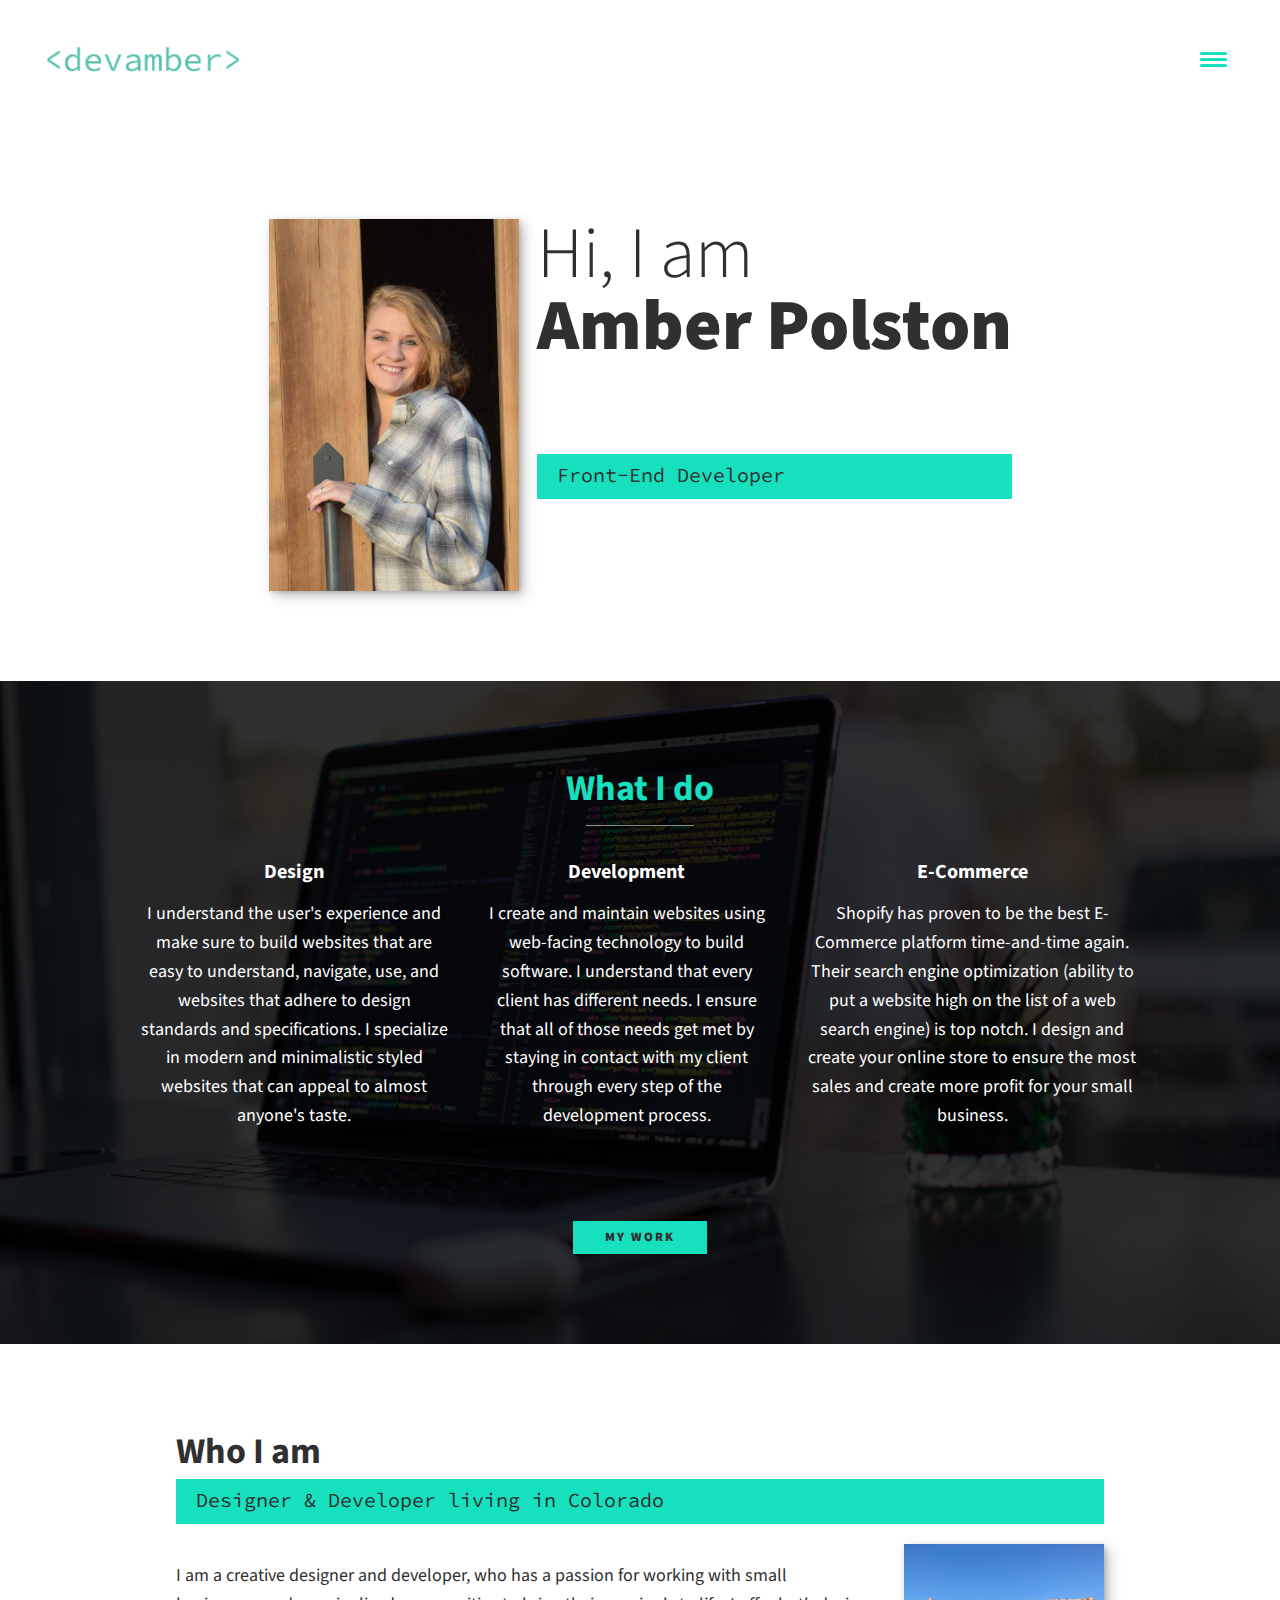
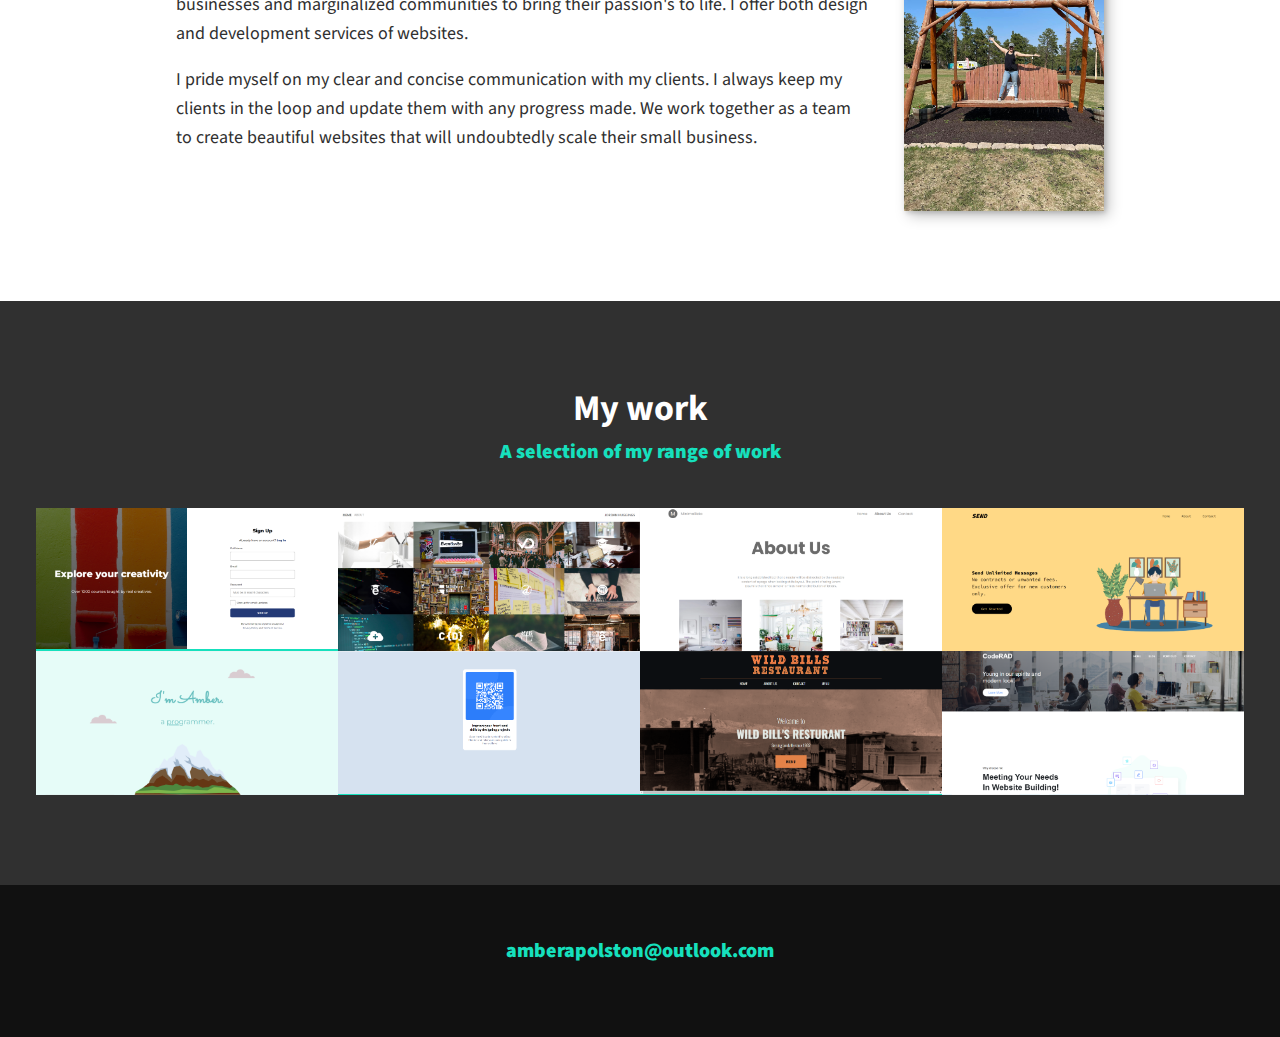
<file: index.html>
<!DOCTYPE html>
<html lang="en">
  <head>
    <meta charset="UTF-8" />
    <meta http-equiv="X-UA-Compatible" content="IE=edge" />
    <meta name="viewport" content="width=device-width, initial-scale=1.0" />
    <link
      rel="stylesheet"
      href="https://cdnjs.cloudflare.com/ajax/libs/font-awesome/6.2.0/css/all.min.css"
      integrity="sha512-xh6O/CkQoPOWDdYTDqeRdPCVd1SpvCA9XXcUnZS2FmJNp1coAFzvtCN9BmamE+4aHK8yyUHUSCcJHgXloTyT2A=="
      crossorigin="anonymous"
      referrerpolicy="no-referrer"
    />
    <!--Google Fonts-->
    <link
      href="https://fonts.googleapis.com/css2?family=Source+Code+Pro:wght@400;900&family=Source+Sans+Pro:ital,wght@0,300;0,700;0,900;1,400&display=swap"
      rel="stylesheet"
    />
    <!--Stylesheet-->
    <link rel="stylesheet" href="css/styles.css" />
    <title>DevAmber Portfolio Website</title>
  </head>
  <body>
    <header>
      <div class="logo">
        <img src="Assets/devamber-logo.png" alt="logo" />
      </div>
      <button class="nav-toggle" aria-label="toggle navigation">
        <span class="hamburger"></span>
      </button>
      <nav class="nav">
        <ul class="nav__list">
          <li><a href="#home" class="nav__link">Home</a></li>
          <li><a href="#services" class="nav__link">My Services</a></li>
          <li><a href="#about" class="nav__link">About me</a></li>
          <li><a href="#work" class="nav__link">My Work</a></li>
        </ul>
      </nav>
    </header>

    <!--Introduction-->
    <section class="intro" id="home">
      <h1 class="section__title section__title--intro">
        Hi, I am <strong>Amber Polston</strong>
      </h1>
      <p class="section__subtitle section__subtitle--intro">
        Front-End Developer
      </p>
      <img
        src="Assets/amber-door.jpg"
        alt="picture of Amber Polston smiling"
        class="intro__img"
      />
    </section>

    <!--My Services-->
    <section class="my-services" id="services">
      <h2 class="section__title section__title--services">What I do</h2>
      <div class="services">
        <!--Service-->
        <div class="service">
          <h3>Design</h3>
          <p>
            I understand the user's experience and make sure to build websites
            that are easy to understand, navigate, use, and websites that adhere
            to design standards and specifications. I specialize in modern and
            minimalistic styled websites that can appeal to almost anyone's
            taste.
          </p>
        </div>
        <!--Service-->
        <div class="service">
          <h3>Development</h3>
          <p>
            I create and maintain websites using web-facing technology to build
            software. I understand that every client has different needs. I
            ensure that all of those needs get met by staying in contact with my
            client through every step of the development process.
          </p>
        </div>
        <!--Service-->
        <div class="service">
          <h3>E-Commerce</h3>
          <p>
            Shopify has proven to be the best E-Commerce platform time-and-time
            again. Their search engine optimization (ability to put a website
            high on the list of a web search engine) is top notch. I design and
            create your online store to ensure the most sales and create more
            profit for your small business.
          </p>
        </div>
      </div>
      <a href="#work" class="btn">My Work</a>
    </section>

    <!--About me-->
    <section class="about-me" id="about">
      <h2 class="section__title section__title--about">Who I am</h2>
      <p class="section__subtitle section__subtitle--about">
        Designer & Developer living in Colorado
      </p>
      <div class="about-me__body">
        <p>
          I am a creative designer and developer, who has a passion for working
          with small businesses and marginalized communities to bring their
          passion's to life. I offer both design and development services of
          websites.
        </p>
        <p>
          I pride myself on my clear and concise communication with my clients.
          I always keep my clients in the loop and update them with any progress
          made. We work together as a team to create beautiful websites that
          will undoubtedly scale their small business.
        </p>
      </div>
      <img
        src="Assets/amber-on-bench.jpg"
        alt="amber standing on large bench"
        class="about-me__img"
      />
    </section>

    <!--My work-->
    <section class="my-work" id="work">
      <h2 class="section__title">My work</h2>
      <p class="section__subtitle section__subtitle--work">
        A selection of my range of work
      </p>
      <div class="portfolio">
        <!--portfolio image one-->
        <a
          href="https://amberapolston.github.io/sign-up/"
          class="portfolio__item"
          target="_blank"
        >
          <img
            src="Assets/sign-up.PNG"
            al="CSS My Page Screenshot"
            class="portfolio__img"
          />
        </a>
        <!--portfolio image two-->
        <a
          href="https://amberapolston.github.io/jordan-huggings-portfolio/"
          class="portfolio__item"
          target="_blank"
        >
          <img
            src="Assets/jordan.PNG"
            al="QR Code Screenshot"
            class="portfolio__img"
          />
        </a>
        <!--portfolio image three-->
        <a
          href="https://amberapolston.github.io/minimalista/"
          class="portfolio__item"
          target="_blank"
        >
          <img
            src="Assets/minimalista.PNG"
            al="minimalista website screenshot"
            class="portfolio__img"
          />
        </a>
        <!--portfolio image four-->
        <a 
          href="https://amberapolston.github.io/send/" 
          class="portfolio__item"
          target="_blank">
          <img
            src="Assets/send.PNG"
            al="send website screenshot"
            class="portfolio__img"
          />
        </a>
        <!--portfolio image five-->
        <a
          href="https://amberapolston.github.io/cssmysite/"
          class="portfolio__item"
          target="_blank"
        >
          <img
            src="Assets/cssmypage.PNG"
            al="website screenshot"
            class="portfolio__img"
          />
        </a>
        <!--portfolio image siv-->
        <a
          href="https://amberapolston.github.io/QR-Code-Component/"
          class="portfolio__item"
          target="_blank"
        >
          <img
            src="Assets/qr-code.PNG"
            al="QR Code Screenshot"
            class="portfolio__img"
          />
        </a>
        <!--portfolio image seven-->
        <a
          href="https://amberapolston.github.io/wild-bills/"
          class="portfolio__item"
          target="_blank"
        >
          <img src="Assets/wildbills.PNG" al="" class="portfolio__img" />
        </a>
        <!--portfolio image eight-->
        <a 
          href="#" 
          class="portfolio__item"
          target="_blank"
          >
          <img src="Assets/code-rad.PNG" al="" class="portfolio__img" />
        </a>
    </section>

    <!--Footer-->
    <footer class="footer">
      <a href="mailto:amberapolston@outlook.com" class="footer-link"
        >amberapolston@outlook.com</a
      >
      <ul class="social-list">
        <li class="social-list__item">
          <a class="social-list__link" 
            href="https://www.facebook.com/Amberapolston/"
            target="_blank"
            >
            <i class="fa-brands fa-facebook"></i>
          </a>
        </li>
        <li class="social-list__item">
          <a class="social-list__link" 
            href="https://www.github.com/amberapolston"
            target="_blank"
            >
            <i class="fa-brands fa-github"></i>
          </a>
        </li>
        <li class="social-list__item">
          <a class="social-list__link" 
            href="https://codepen.io/amber-polston"
            target="_blank"
            >
            <i class="fa-brands fa-codepen"></i>
          </a>
        </li>
        <li class="social-list__item">
          <a class="social-list__link" 
            href="https://www.linkedin.com/in/amber-polston-887495233"
            target="_blank"
            >
            <i class="fa-brands fa-linkedin"></i>
          </a>
        </li>
      </ul>
    </footer>
    <script src="js/index.js"></script>
  </body>
</html>
</file>
<file: css/styles.css>
*,
*::before,
*::after {
  box-sizing: border-box;
}

/* Custom Properties */

:root {
  --ff-primary: "Source Sans Pro", sans-serif;
  --ff-secondary: "Source Code Pro", monospace;

  --fw--reg: 300;
  --fw--bold: 900;

  --clr-light: #fff;
  --clr-dark: #303030;
  --clr-accent: #16e0bd;

  --fs-h1: 3rem;
  --fs-h2: 2.25rem;
  --fs-h3: 1.25rem;
  --fs-body: 1rem;

  --bs: 0.25em 0.25em 0.75em rgba(0, 0, 0, 0.25),
    0.125em 0.125em 0.25em rgba(0, 0, 0, 0.15);
}

@media (min-width: 800px) {
  :root {
    --fs-h1: 4.5rem;
    --fa-h2: 3.75rem;
    --fa-h3: 1.5rem;
    --fs-body: 1.125rem;
  }
}

/* General styles */

html {
  scroll-behavior: smooth;
}

body {
  background: var(--clr-light);
  color: var(--clr-dark);
  margin: 0;
  font-family: var(--ff-primary);
  font-size: var(--fs-body);
  line-height: 1.6;
}

section {
  padding: 5em 2em;
}

img {
  display: block;
  max-width: 100%;
}

strong {
  font-weight: var(--fw--bold);
}

:focus {
  outline: 3px solid var(--clr-accent);
  outline-offset: 3px;
}

.btn {
  display: inline-block;
  padding: 0.5em 2.5em;
  background: var(--clr-accent);
  color: var(--clr-dark);
  text-decoration: none;
  cursor: pointer;
  font-size: 0.8rem;
  text-transform: uppercase;
  letter-spacing: 2px;
  font-weight: var(--fw--bold);
  transition: transform 200ms ease-in-out;
}

.btn:hover {
  transform: scale(1.1);
}

/* typography */
h1,
h2,
h3 {
  line-height: 1;
  margin: 0;
}

h1 {
  font-size: var(--fs-h1);
}

h2 {
  font-size: var(--fs-h2);
}

h3 {
  font-size: var(--fs-h3);
}

.section__title {
  margin-bottom: 0.25em;
}

.section__title--intro {
  font-weight: var(--fw--reg);
}

.section__title--intro strong {
  display: block;
}

.section__subtitle {
  margin: 0;
  font-size: var(--fs-h3);
}

.section__subtitle--intro,
.section__subtitle--about {
  background-color: var(--clr-accent);
  font-family: var(--ff-secondary);
  margin-bottom: 1em;
  padding: 0.25em 1em;
  height: 45px;
}

.section__subtitle--work {
  color: var(--clr-accent);
  font-weight: var(--fw--bold);
  margin-bottom: 2em;
}

/* Header Section */
header {
  display: flex;
  justify-content: space-between;
  padding: 1em;
}

.nav {
  position: fixed;
  background: var(--clr-dark);
  color: var(--clr-light);
  top: 0;
  bottom: 0;
  left: 0;
  right: 0;
  z-index: 100;
  transform: translateX(100%);
  transition: transform 250ms cubic-bezier(0.5, 0, 0.5, 1);
}

.nav__list {
  list-style: none;
  display: flex;
  height: 100%;
  flex-direction: column;
  justify-content: space-evenly;
  align-items: center;
  margin: 0;
  padding: 0;
}

.nav__link {
  color: var(--clr-light);
  font-weight: var(--fw--bold);
  font-size: var(--fa-h2);
  text-decoration: none;
}

.nav__link:hover {
  color: var(--clr-accent);
}

.logo img {
  margin: 25px;
  max-width: 200px;
}

/* Hamburger */
.nav-toggle {
  padding: 3em;
  background: transparent;
  border: 0;
  cursor: pointer;
  position: absolute;
  right: 1em;
  z-index: 1000;
}

.nav-open .nav {
  transform: translateX(0);
}

.nav-open .nav-toggle {
  position: fixed;
}

.nav-open .hamburger {
  transform: rotate(0.625turn);
}

.nav-open .hamburger::before {
  transform: rotate(90deg) translateX(-6px);
}

.nav-open .hamburger:: after {
  opacity: 0;
}

.hamburger {
  display: block;
  position: relative;
}

.hamburger,
.hamburger::before,
.hamburger::after {
  background: var(--clr-accent);
  width: 2em;
  height: 3px;
  border-radius: 1em;
  transition: transform 250ms ease-in-out;
}

.hamburger::before,
.hamburger::after {
  content: "";
  position: absolute;
  left: 0;
  right: 0;
}

.hamburger::before {
  top: 6px;
}

.hamburger::after {
  bottom: 6px;
}

/*  Intro section */

.intro {
  position: relative;
}

.intro__img {
  box-shadow: var(--bs);
}

.section__subtitle--intro {
  display: inline-block;
}

@media (min-width: 600px) {
  .intro {
    display: grid;
    width: min-content;
    margin: 0 auto;
    grid-column-gap: 1em;
    grid-template-areas:
      "img title"
      "img subtitle";
    grid-template-columns: min-content max-content;
  }
  .intro__img {
    grid-area: img;
    min-width: 250px;
    position: relative;
    z-index: 2;
  }

  .section__subtitle--into {
    align-self: start;
    grid-column: -1 / 1;
    grid-row: 2;
    text-align: right;
    position: relative;
    left: -1.5em;
    width: calc(100% + 1.5em);
  }
}

/* My services section */

.my-services {
  background-image: url(../Assets/coding-laptop.jpg);
  background-color: var(--clr-dark);
  color: var(--clr-light);
  background-size: cover;
  background-blend-mode: multiply;
  text-align: center;
}

.section__title--services {
  color: var(--clr-accent);
  position: relative;
}

.section__title--services::after {
  content: "";
  display: block;
  width: 3em;
  height: 1px;
  margin: 0.5em auto 1em;
  background: var(--clr-light);
  opacity: 0.5;
}

.services {
  margin-bottom: 4em;
}

.service {
  max-width: 500px;
  margin: 0 auto;
}

@media (min-width: 800px) {
  .services {
    display: flex;
    max-width: 1000px;
    margin-left: auto;
    margin-right: auto;
  }

  .service + .service {
    margin-left: 2em;
  }
}

/* About Me */
.about-me {
  max-width: 1000px;
  margin: 0 auto;
}

.about-me__img {
  box-shadow: var(--bs);
}

@media (min-width: 600px) {
  .about-me {
    display: grid;
    grid-template-columns: 1fr 200px;
    grid-template-areas:
      "title img"
      "subtitle img"
      "text img";
    grid-column-gap: 2em;
  }

  .section__title--about {
    grid-area: title;
  }

  .section__subtitle--about {
    grid-column: 1 / -1;
  }

  .section- .about-me__img {
    grid-area: img;
  }
}

@media (max-width: 599px) {
  .section__subtitle--about {
    height: 75px;
  }
}

/* My work */

.my-work {
  background-color: var(--clr-dark);
  color: var(--clr-light);
  text-align: center;
}

.portfolio {
  display: grid;
  grid-template-columns: repeat(auto-fit, minmax(300px, 1fr));
}

.portfolio__item {
  background: var(--clr-accent);
  overflow: hidden;
}

.portfolio__item:focus {
  position: relative;
  z-index: 2;
}

.portfolio__img {
  transition: transform 750ms cubic-bezier(0.5, 0.5, 1), opacity 250ms linear;
}

.portfolio__img:hover,
.portfolio__item:focus .portfolio_img {
  transform: scale(1.2);
  opacity: 0.75;
}

/* footer */

.footer {
  background: #111;
  color: var(--clr-accent);
  text-align: center;
  padding: 2.5em 0;
  font-size: var(--fs-h3);
}

.footer a {
  color: inherit;
  text-decoration: none;
}

.footer-link {
  font-weight: var(--fw--bold);
}

.footer-link:hover,
.social-list__link:hover {
  opacity: 0.7;
}

.footer__link:hover {
  text-decoration: underline;
}

.social-list {
  list-style: none;
  display: flex;
  justify-content: center;
  margin: 0;
  padding: 0;
}

.social-list__item {
  margin: 0 0.5em;
  padding: 0.5em;
}

/* portfolio item individual */

.portfolio-item-individual {
  padding: 0 2em 2em;
  max-width: 1000px;
  margin: 0 auto;
}

.portfolio-item-individual p {
  max-width: 600px;
  margin-left: auto;
  margin-right: auto;
}
</file>
